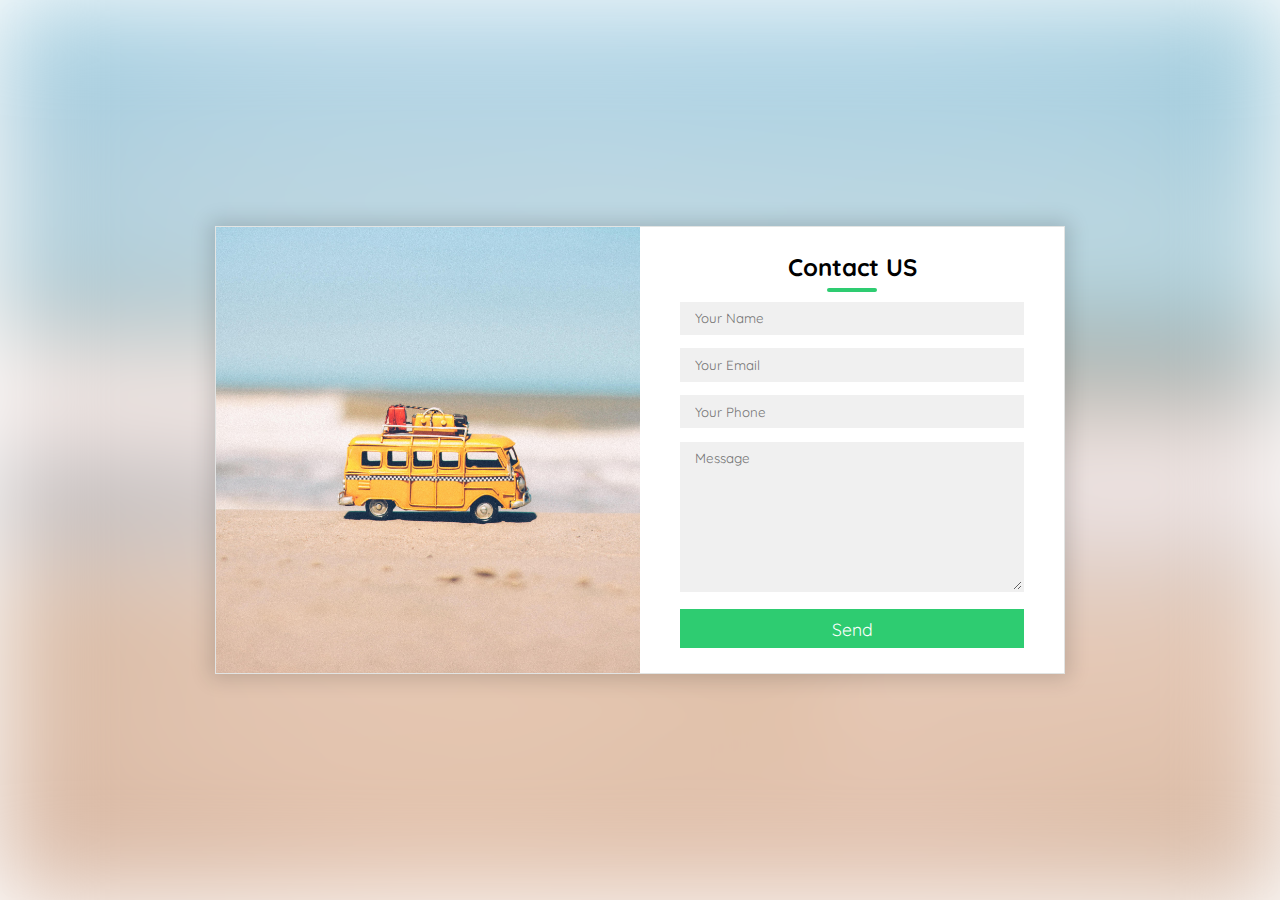
<file: contact us/index.html>
<!DOCTYPE html>
<html lang="en">
<head>
    <meta charset="UTF-8">
    <meta http-equiv="X-UA-Compatible" content="IE=edge">
    <meta name="viewport" content="width=device-width, initial-scale=1.0">

    <link rel="preconnect" href="https://fonts.gstatic.com">
<link href="https://fonts.googleapis.com/css2?family=Quicksand:wght@300;400;500;600;700&display=swap" rel="stylesheet"> <!-- Fonte externa-->

    <link rel="stylesheet" href="style.css">

    <title>Document</title>
</head>
<body>
    <div class="container">
        <div class="contact-box">
            <div class="left"></div>
            <div class="right">
                <h2>Contact US</h2>
                <input type="text" class="field" placeholder="Your Name">
                <input type="email" class="field" placeholder="Your Email">
                <input type="text" class="field" placeholder="Your Phone">
                <textarea class="field area" placeholder="Message"></textarea>
                <button class="btn">Send</button>
            </div>
        </div>
    </div>
</body>
</html>
</file>
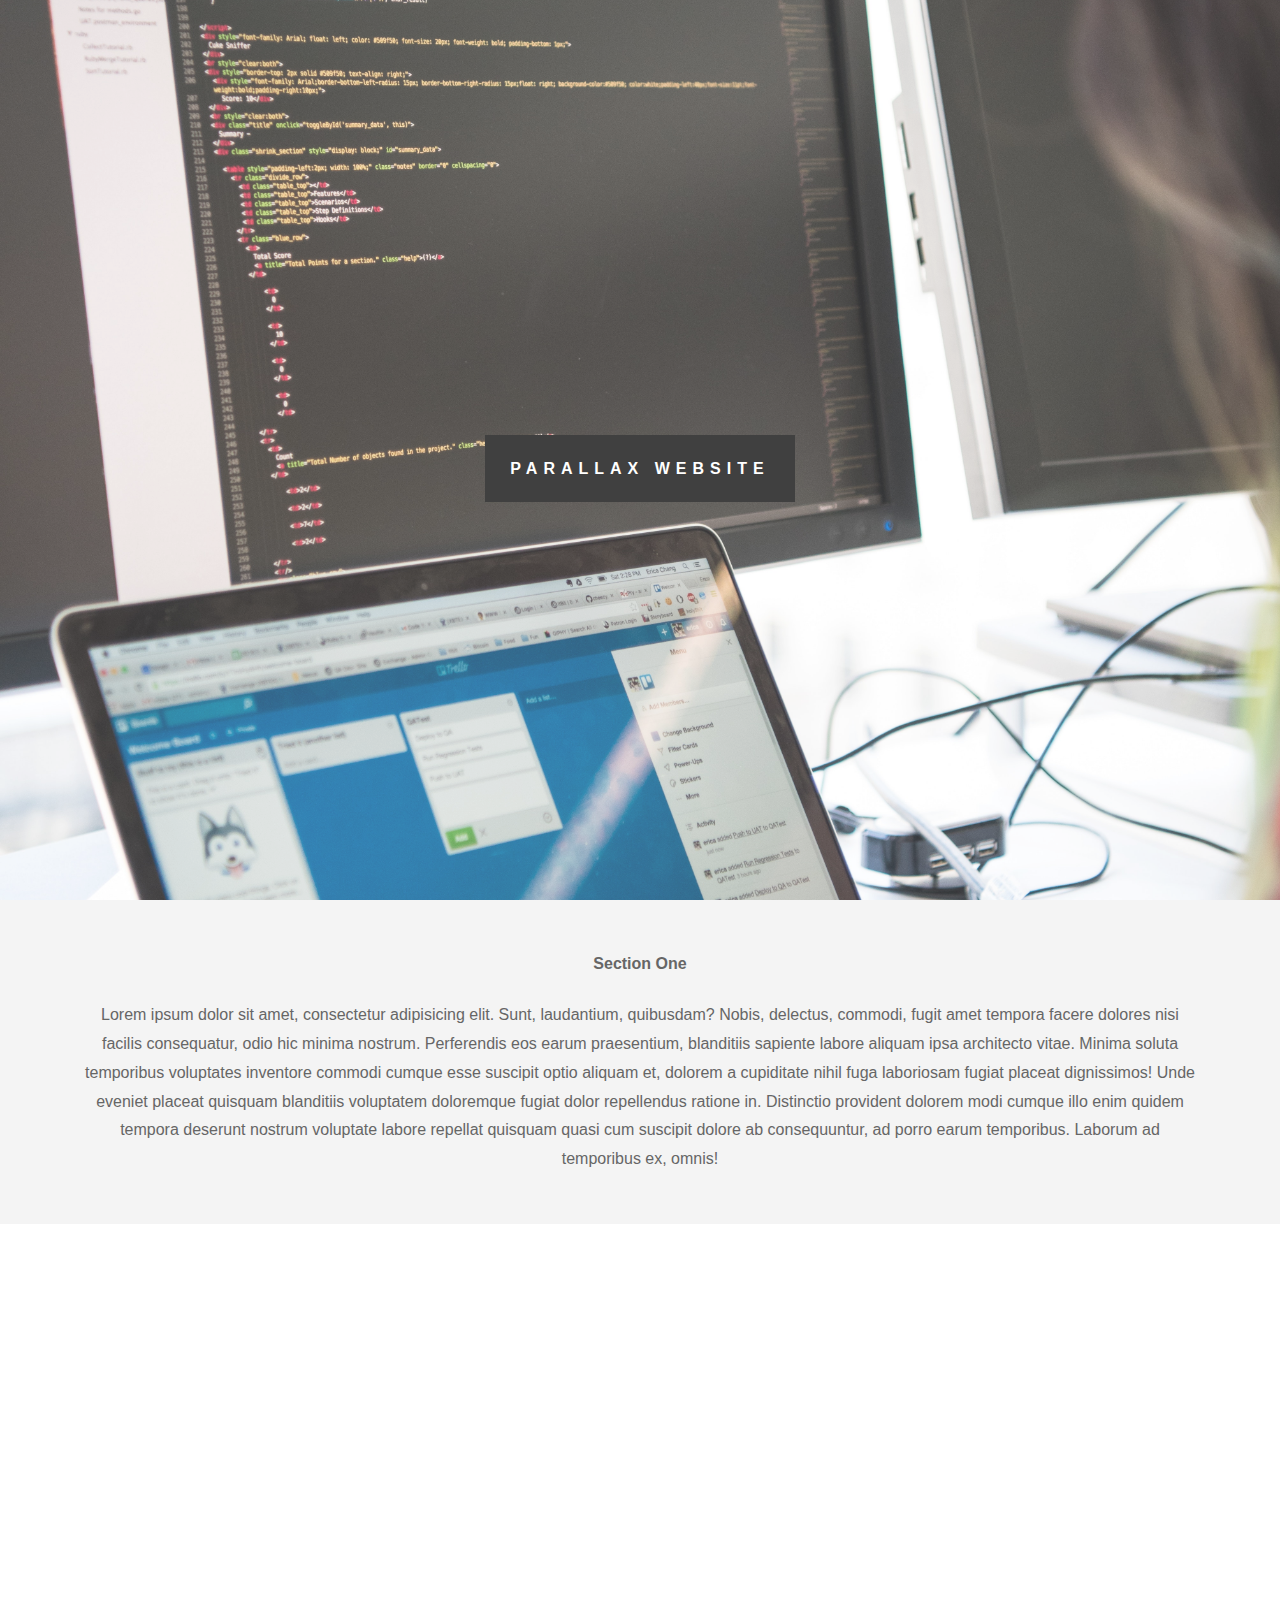
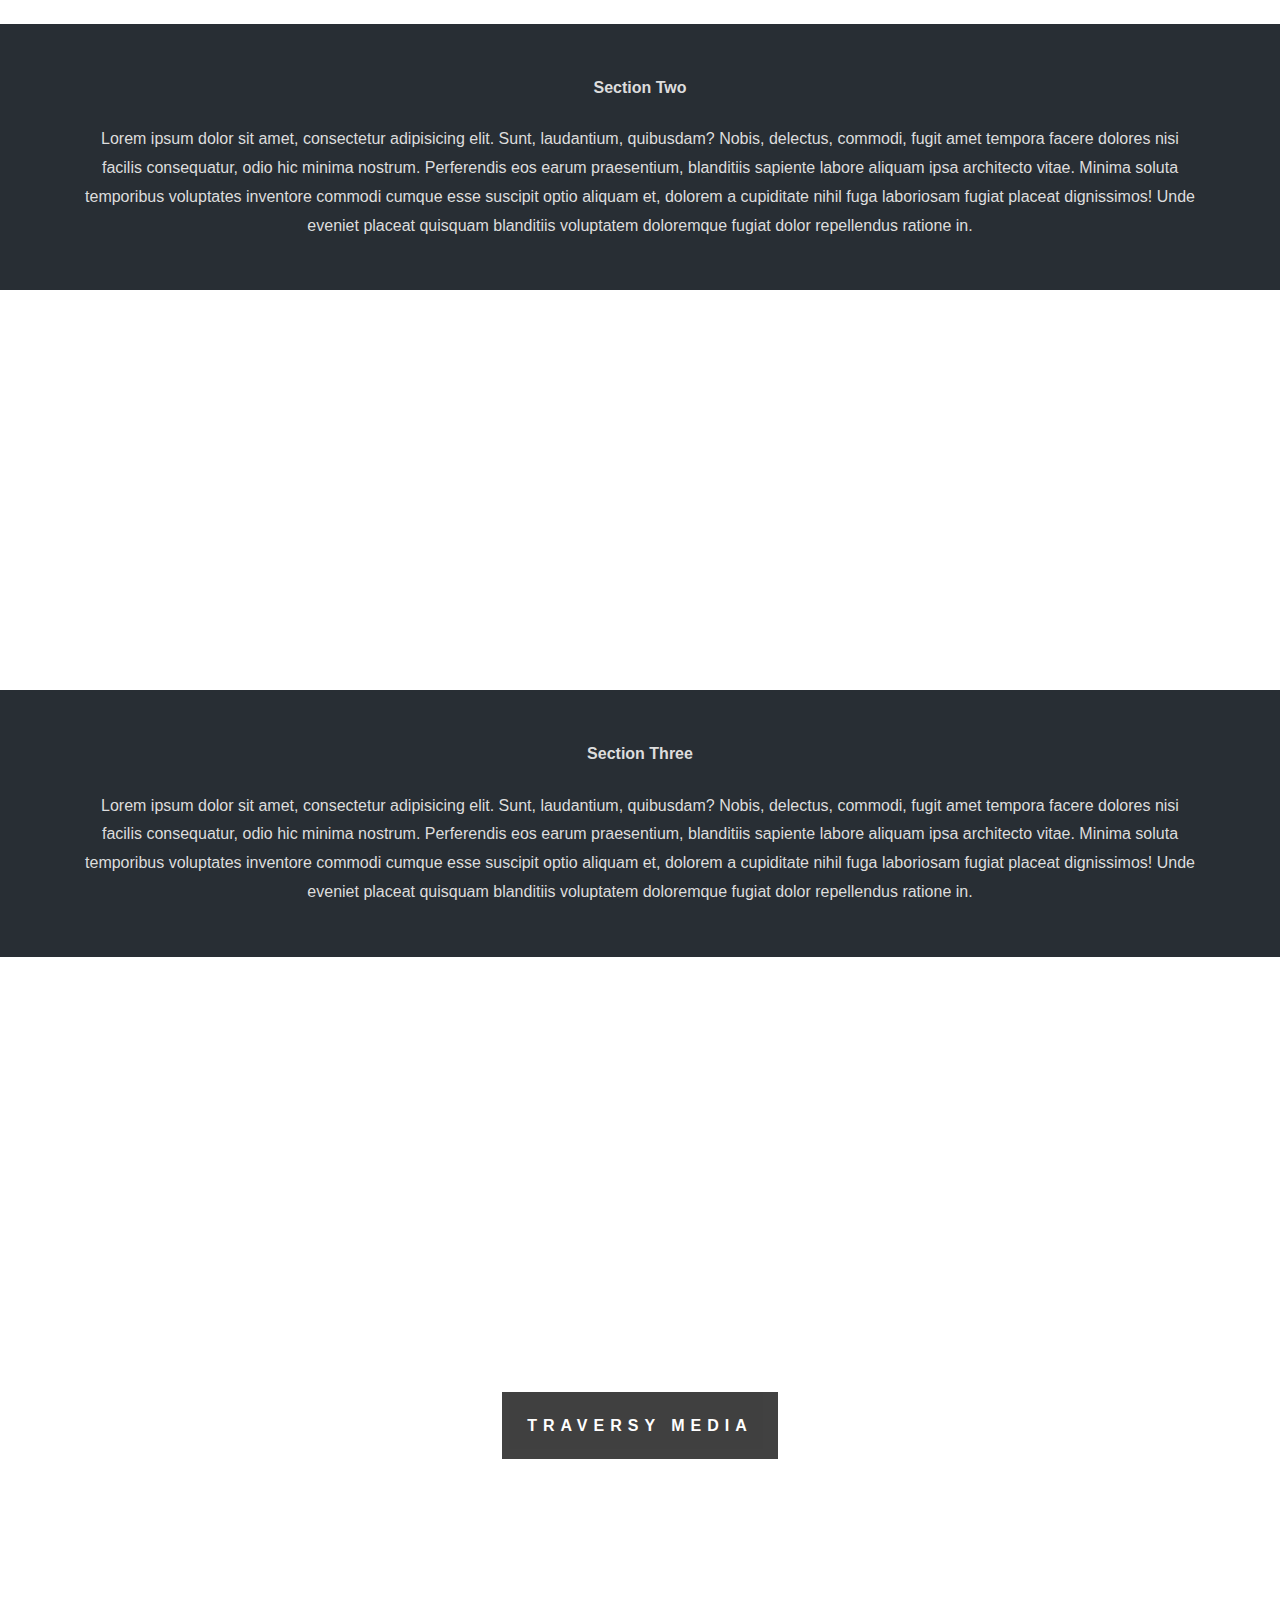
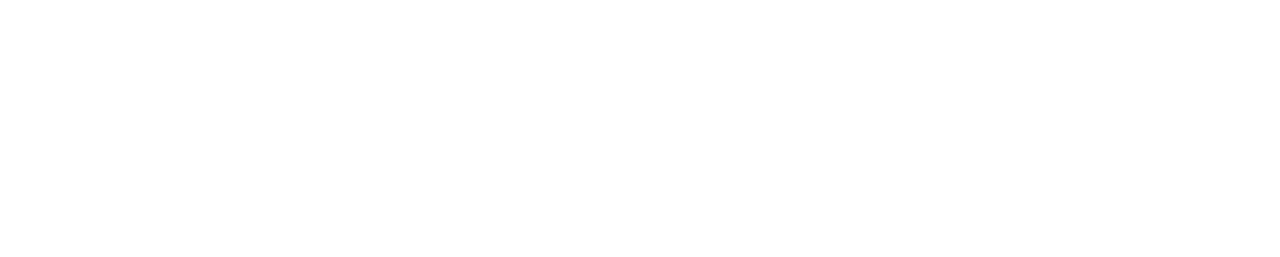
<file: parallaxsite/index.html>
<!DOCTYPE html>
<html lang="pt-br">
<head>
    <meta charset="UTF-8">
    <meta http-equiv="X-UA-Compatible" content="IE=edge">
    <meta name="viewport" content="width=device-width, initial-scale=1.0">

    <link rel="stylesheet" href="style.css">

    <title>Parallax</title>
</head>
<body>

   <div class="img1"> <!-- Imagem 1 -->
       <div class="ptext">
           <span  class="border">Parallax Website</span> <!-- Container sobre a imagem 1 -->
       </div>
   </div>

   <section class="section section-light"> <!-- Fundo Claro -->
    <h2>Section One</h2>
    <p>
      Lorem ipsum dolor sit amet, consectetur adipisicing elit. Sunt, laudantium, quibusdam? Nobis, delectus, commodi, fugit amet tempora facere dolores nisi facilis consequatur, odio hic minima nostrum. Perferendis eos earum praesentium, blanditiis sapiente labore aliquam ipsa architecto vitae. Minima soluta temporibus voluptates inventore commodi cumque esse suscipit optio aliquam et, dolorem a cupiditate nihil fuga laboriosam fugiat placeat dignissimos! Unde eveniet placeat quisquam blanditiis voluptatem doloremque fugiat dolor repellendus ratione in. Distinctio provident dolorem modi cumque illo enim quidem tempora deserunt nostrum voluptate labore repellat quisquam quasi cum suscipit dolore ab consequuntur, ad porro earum temporibus. Laborum ad temporibus ex, omnis!
    </p>
   </section>

   <div class="img2"> <!-- Imagem 2 -->
       <div class="ptext">
           <span  class="border trans">Image Two Text</span> <!-- Container sobre a imagem 2 -->
       </div>
   </div>

<section class="section section-dark"> <!-- Fundo Escuro -->
    <h2>Section Two</h2>
    <p>
      Lorem ipsum dolor sit amet, consectetur adipisicing elit. Sunt, laudantium, quibusdam? Nobis, delectus, commodi, fugit amet tempora facere dolores nisi facilis consequatur, odio hic minima nostrum. Perferendis eos earum praesentium, blanditiis sapiente labore aliquam ipsa architecto vitae. Minima soluta temporibus voluptates inventore commodi cumque esse suscipit optio aliquam et, dolorem a cupiditate nihil fuga laboriosam fugiat placeat dignissimos! Unde eveniet placeat quisquam blanditiis voluptatem doloremque fugiat dolor repellendus ratione in.
    </p>
</section>

<div class="img3"> <!-- Imagem 3 -->
<div class="ptext">
    <span  class="border trans">Image Three Text</span> <!-- Container sobre a imagem 3 -->
</div>
</div>

<section class="section section-dark"> <!-- Fundo Escuro -->
    <h2>Section Three</h2>
    <p>
      Lorem ipsum dolor sit amet, consectetur adipisicing elit. Sunt, laudantium, quibusdam? Nobis, delectus, commodi, fugit amet tempora facere dolores nisi facilis consequatur, odio hic minima nostrum. Perferendis eos earum praesentium, blanditiis sapiente labore aliquam ipsa architecto vitae. Minima soluta temporibus voluptates inventore commodi cumque esse suscipit optio aliquam et, dolorem a cupiditate nihil fuga laboriosam fugiat placeat dignissimos! Unde eveniet placeat quisquam blanditiis voluptatem doloremque fugiat dolor repellendus ratione in.
    </p>
</section>

<div class="img1"> <!-- Imagem 1 -->
    <div class="ptext">
        <span  class="border">
            Traversy Media
        </span> <!-- Container sobre a imagem 1 -->

    </div>

</div>

</body>
</html>
</file>
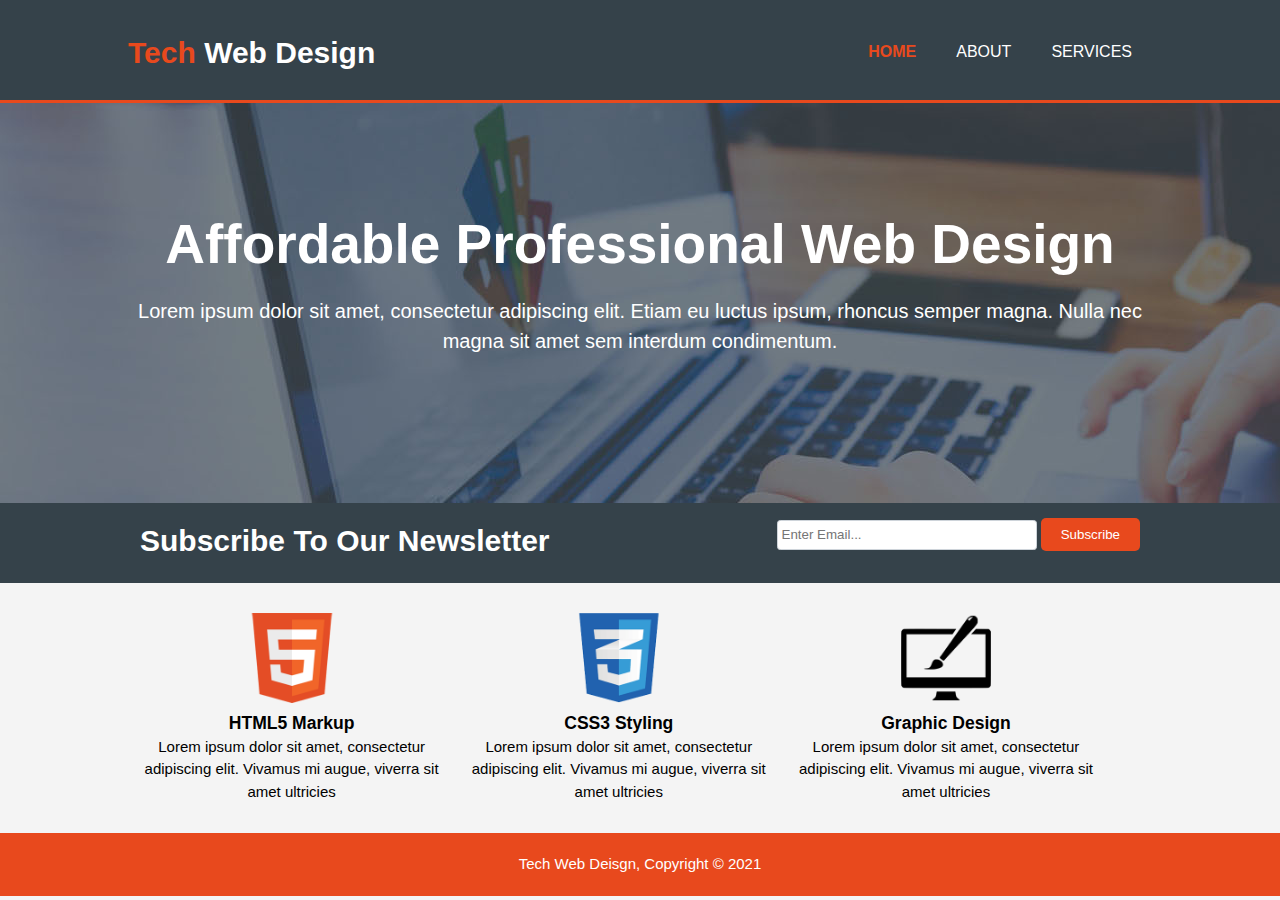
<file: site tech/index.html>
<!DOCTYPE html>
<html lang="en">
<head>
    <meta charset="UTF-8">
    <meta http-equiv="X-UA-Compatible" content="IE=edge">
    <meta name="viewport" content="width=device-width, initial-scale=1.0">

    <link rel="stylesheet" href="css/style.css">
    <title>Tech Web Design| Welcome</title>
</head>
<body>
    <header>
        <div class="container">
          <div id="branding">
            <h1><span class="highlight">Tech</span> Web Design</h1>
          </div>
          <nav>
            <ul>
              <li class="current"><a href="index.html">Home</a></li>
              <li><a href="about.html">About</a></li>
              <li><a href="services.html">Services</a></li>
            </ul>
          </nav>
        </div>
      </header>
  
      <section id="showcase">
        <div class="container">
          <h1>Affordable Professional Web Design</h1>
          <p>Lorem ipsum dolor sit amet, consectetur adipiscing elit. Etiam eu luctus ipsum, rhoncus semper magna. Nulla nec magna sit amet sem interdum condimentum.</p>
        </div>
      </section>
  
      <section id="newsletter">
        <div class="container">
          <h1>Subscribe To Our Newsletter</h1>
          <form>
            <input type="email" placeholder="Enter Email...">
            <button type="submit" class="button_1">Subscribe</button>
          </form>
        </div>
      </section>
  
      <section id="boxes">
        <div class="container">
          <div class="box">
            <img src="imagens/logo_html.png">
            <h3>HTML5 Markup</h3>
            <p>Lorem ipsum dolor sit amet, consectetur adipiscing elit. Vivamus mi augue, viverra sit amet ultricies</p>
          </div>
          <div class="box">
            <img src="imagens/logo_css.png">
            <h3>CSS3 Styling</h3>
            <p>Lorem ipsum dolor sit amet, consectetur adipiscing elit. Vivamus mi augue, viverra sit amet ultricies</p>
          </div>
          <div class="box">
            <img src="imagens/logo_brush.png">
            <h3>Graphic Design</h3>
            <p>Lorem ipsum dolor sit amet, consectetur adipiscing elit. Vivamus mi augue, viverra sit amet ultricies</p>
          </div>
        </div>
      </section>
  
      <footer>
        <p>Tech Web Deisgn, Copyright &copy; 2021</p>
      </footer>
</body>
</html>
</file>
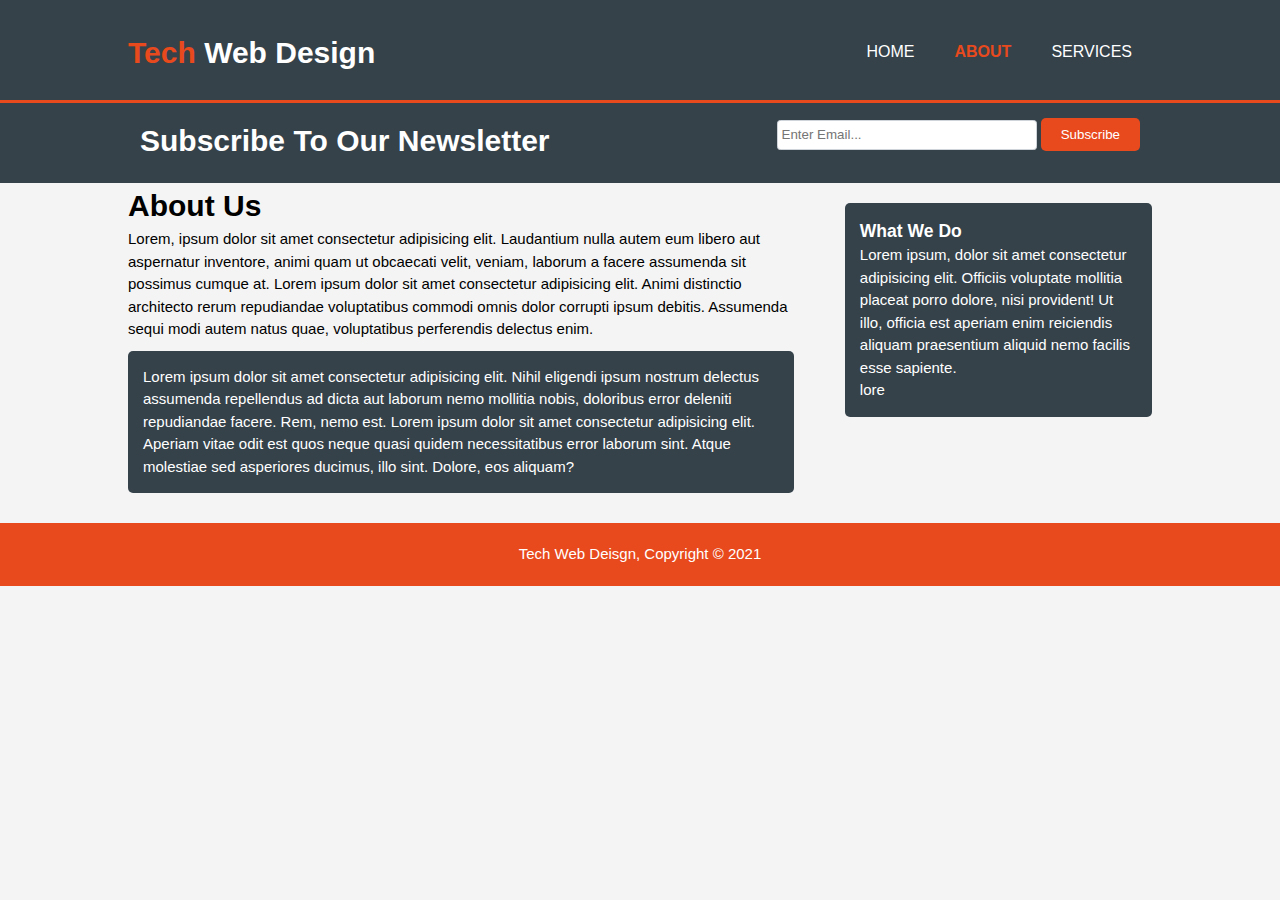
<file: site tech/about.html>
<!DOCTYPE html>
<html lang="en">
<head>
    <meta charset="UTF-8">
    <meta http-equiv="X-UA-Compatible" content="IE=edge">
    <meta name="viewport" content="width=device-width, initial-scale=1.0">

    <link rel="stylesheet" href="css/style.css">
    <title>Tech Web Design| About</title>
</head>
<body>
    <header>
        <div class="container">
          <div id="branding">
            <h1><span class="highlight">Tech</span> Web Design</h1>
          </div>
          <nav>
            <ul>
              <li><a href="index.html">Home</a></li>
              <li class="current"><a href="about.html">About</a></li>
              <li><a href="services.html">Services</a></li>
            </ul>
          </nav>
        </div>
      </header>
  
      <section id="newsletter">
        <div class="container">
          <h1>Subscribe To Our Newsletter</h1>
          <form>
            <input type="email" placeholder="Enter Email...">
            <button type="submit" class="button_1">Subscribe</button>
          </form>
        </div>
      </section>
  
      <section id="Main">
        <div class="container">
         <article id="main-col">
            <h1 class="page-title">About Us</h1>
            <p>Lorem, ipsum dolor sit amet consectetur adipisicing elit. Laudantium nulla autem eum libero aut aspernatur inventore, animi quam ut obcaecati velit, veniam, laborum a facere assumenda sit possimus cumque at. Lorem ipsum dolor sit amet consectetur adipisicing elit. Animi distinctio architecto rerum repudiandae voluptatibus commodi omnis dolor corrupti ipsum debitis. Assumenda sequi modi autem natus quae, voluptatibus perferendis delectus enim.</p>

            <p class="dark">Lorem ipsum dolor sit amet consectetur adipisicing elit. Nihil eligendi ipsum nostrum delectus assumenda repellendus ad dicta aut laborum nemo mollitia nobis, doloribus error deleniti repudiandae facere. Rem, nemo est. Lorem ipsum dolor sit amet consectetur adipisicing elit. Aperiam vitae odit est quos neque quasi quidem necessitatibus error laborum sint. Atque molestiae sed asperiores ducimus, illo sint. Dolore, eos aliquam?</p>
         </article>

         <aside id="sidebar">
           <div class="dark">
          <h3>What We Do</h3>
          <p>Lorem ipsum, dolor sit amet consectetur adipisicing elit. Officiis voluptate mollitia placeat porro dolore, nisi provident! Ut illo, officia est aperiam enim reiciendis aliquam praesentium aliquid nemo facilis esse sapiente.</p>
          <p>lore</p>
        </div>
         </aside>
        </div>
      </section>
  
      <footer>
        <p>Tech Web Deisgn, Copyright &copy; 2021</p>
      </footer>
</body>
</html>
</file>
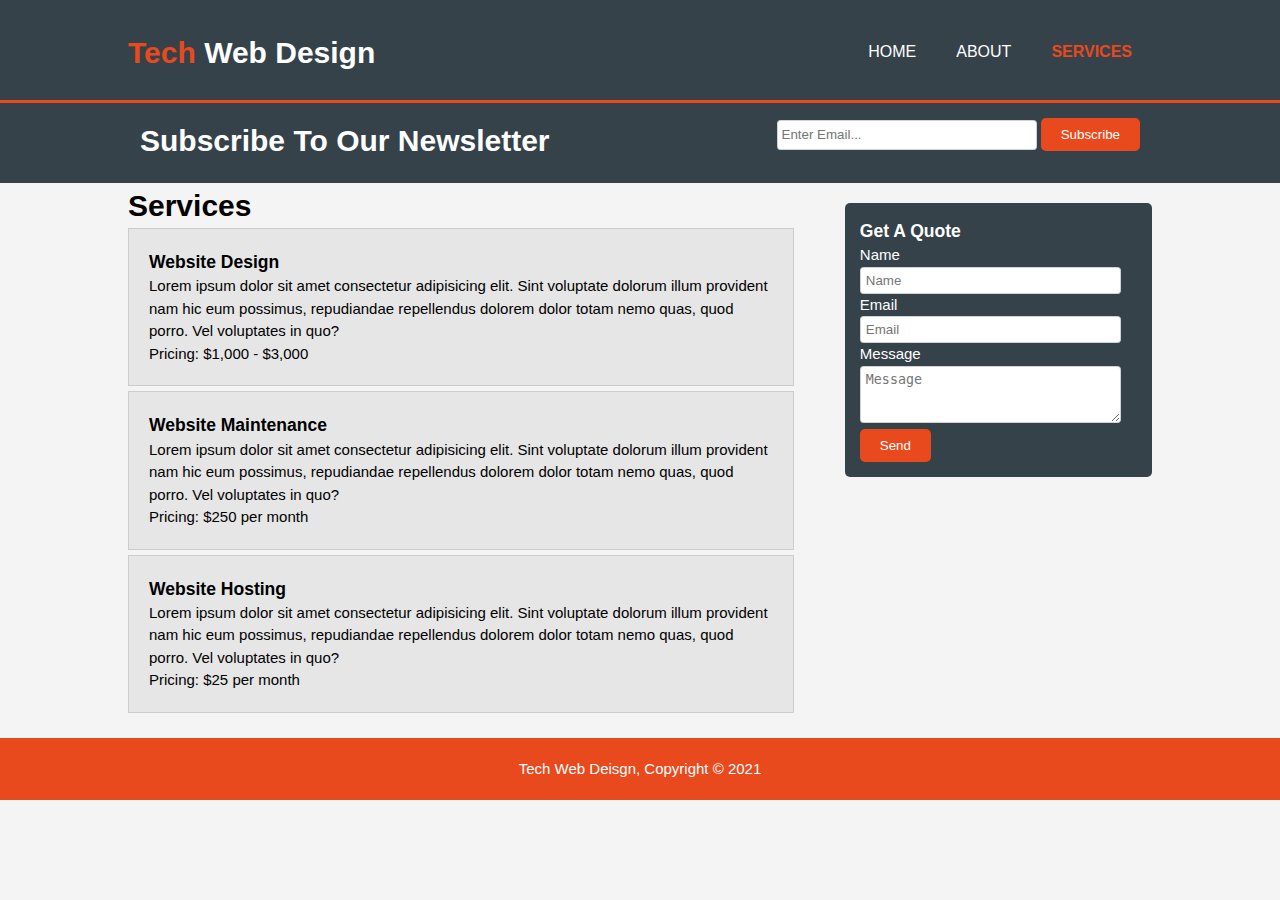
<file: site tech/services.html>
<!DOCTYPE html>
<html lang="en">
<head>
    <meta charset="UTF-8">
    <meta http-equiv="X-UA-Compatible" content="IE=edge">
    <meta name="viewport" content="width=device-width, initial-scale=1.0">

    <link rel="stylesheet" href="css/style.css">
    <title>Tech Web Design| Services</title>
</head>
<body>
    <header>
        <div class="container">
          <div id="branding">
            <h1><span class="highlight">Tech</span> Web Design</h1>
          </div>
          <nav>
            <ul>
              <li><a href="index.html">Home</a></li>
              <li><a href="about.html">About</a></li>
              <li class="current"><a href="services.html">Services</a></li>
            </ul>
          </nav>
        </div>
      </header>
  
      <section id="newsletter">
        <div class="container">
          <h1>Subscribe To Our Newsletter</h1>
          <form>
            <input type="email" placeholder="Enter Email...">
            <button type="submit" class="button_1">Subscribe</button>
          </form>
        </div>
      </section>
  
      <section id="Main">
        <div class="container">
         <article id="main-col">
            <h1 class="page-title">Services</h1>
            <ul id="services">
                <li>
                    <h3>Website Design</h3>
                    <p>Lorem ipsum dolor sit amet consectetur adipisicing elit. Sint voluptate dolorum illum provident nam hic eum possimus, repudiandae repellendus dolorem dolor totam nemo quas, quod porro. Vel voluptates in quo?</p>
                    <p>Pricing: $1,000 - $3,000</p>
                </li>
                <li>
                    <h3>Website Maintenance</h3>
                    <p>Lorem ipsum dolor sit amet consectetur adipisicing elit. Sint voluptate dolorum illum provident nam hic eum possimus, repudiandae repellendus dolorem dolor totam nemo quas, quod porro. Vel voluptates in quo?</p>
                    <p>Pricing: $250 per month</p>
                </li>
                <li>
                    <h3>Website Hosting</h3>
                    <p>Lorem ipsum dolor sit amet consectetur adipisicing elit. Sint voluptate dolorum illum provident nam hic eum possimus, repudiandae repellendus dolorem dolor totam nemo quas, quod porro. Vel voluptates in quo?</p>
                    <p>Pricing: $25 per month</p>
                </li>
            </ul>
         </article>

         <aside id="sidebar">
           <div class="dark">
          <h3>Get A Quote</h3>
          <form" class="quote">
              <div>
                  <label>Name</label>
                  <input type="text" placeholder="Name">
              </div>
              <div>
                <label>Email</label>
                <input type="email" placeholder="Email">
            </div>
            <div>
                <label>Message</label>
                <textarea placeholder="Message" cols="22" rows="3"></textarea>
            </div>
            <div>
                <button class="button_1" >Send</button>
            </div>
          </form>
        </div>
         </aside>
        </div>
      </section>
  
      <footer>
        <p>Tech Web Deisgn, Copyright &copy; 2021</p>
      </footer>
</body>
</html>
</file>
<file: contact us/style.css>
@charset "UTF-8";

*{
    padding: 0;
    margin: 0;
    box-sizing: border-box;
    font-family: 'Quicksand', sans-serif;
}

body{
    width: 100%;
    height: 100vh;
}

.container{
    position: relative; /* Elemento pai precisa de uma position */
    display: flex;
    justify-content: center; 
    align-items: center;        /* Centraliza no meio da Página, ocupando */
    width: 100%;
    height: 100%;
    padding: 20px 100px;
}

.container:after{ /* Ultimo filho do elemento selecionado */
    content: ''; /* Corda vazia */
    position: absolute; 
    left: 0;
    top: 0;
    width: 100%;
    height: 100%;
    background: url("img/bg.jpg") no-repeat center;
    background-size: cover; /* ocupa todo espaço */
    z-index: -1; /* Coloca por traz dos input */
    filter: blur(50px); /* Desfoque */
}

.contact-box{
    border: 1px solid #b3b9b662;
    max-width: 850px;
    display: grid; /* Ao lado */
    grid-template-columns: repeat(2, 1fr); /* 1fr = uma parte do espaço disponivel */
    justify-content: center;
    align-items: center;
    text-align: center;
    background-color: #fff;
    box-shadow: 0px 0px 19px 5px rgba(0, 0, 0, 0.15);
}

.left{
    background: url("img/bg.jpg") no-repeat center;
    background-size: cover;
    height: 100%;
}

.right{
    padding: 25px 40px;
}

h2{
    position: relative;
    padding-bottom: 10px;
    margin-bottom: 10px;
}

h2:after{ /* barrinha verde */
    content: '';
    position: absolute;
    left: 50%; /* meio */
    bottom: 0; /* zerar pra ficar abaixo do h2*/
    transform: translate(-50%); /* meio */
    height: 4px;
    width: 50px;
    border-radius: 2px;
    background-color: #2ecc71;
}

.field{ /* Para os input */
    width: 100%;
    padding: 0.5em 1em;
    outline: none; /* dentro ao clicar */
    border: 2px solid  rgba(0, 0, 0, 0); /* retira o preto */
    background-color: rgba(230, 230, 230, 0.6);
    margin-bottom: 1em;
    transition: .3s; /* Abrir */
}

.fiel:hover{
    background-color: rgba(0, 0, 0, 0.1);
}

.field:focus{
    background-color: #fff;
    border: 2px solid #2ecc71;
}

.area{
    min-height: 150px; /* texterea */
}

.btn{
    width: 100%;
    padding: 0.5em 1em;
    font-size: 1.1em;
    cursor: pointer;
    outline: none;
    background-color: #2ecc71;
    border: none;
    color: #fff;
    transition: .3s;
}

.btn:hover{
    background-color: #27ae60;
}

/* resposive */

@media screen and (max-width:880px){
    .contact-box{
        grid-template-columns: 1fr; /* 1 coluna */
    }
    .left{
        height: 200px;
    }
}
</file>
<file: site tech/css/style.css>
@charset "UTF-8";

*{
    padding: 0;
    margin: 0;
}

body{
    font: 15px/1.5 Arial, Helvetica,sans-serif;
    background-color:#f4f4f4;
  }
  
  /* Global */
  .container{
    width:80%; /* responsividade  ou seja ocupa 80% da largura*/
    margin:auto; /* resposividade e joga no centro devido a margens */
    overflow:hidden; /* Caso saia da div fique oculto */
  }
  
  ul{
    margin:0;
    padding:0;
  }
  
  .button_1{
    height:33px;
    background:#e8491d;
    border:0; /* Tirar borda */
    padding-left: 20px;
    padding-right:20px;
    color:#ffffff;
    cursor: pointer;
    font-size: 16x;
    border-radius: 5px;
  }

  .button_1:hover{
      background-color: #ff3700;
  }
  
  .dark{
    padding:15px;
    background:#35424a;
    color:#ffffff;
    margin-top:10px;
    margin-bottom:10px;
    border-radius: 5px;
  }
  
  /* Header **/
  header{
    background:#35424a;
    color:#ffffff;
    padding-top:30px;
    min-height:70px; /* Responsividade */
    border-bottom:#e8491d 3px solid;
  }
  
  header a{
    color:#ffffff;
    text-decoration:none;
    text-transform: uppercase;
    font-size:16px;
  }
  
  header li{
    float:left; /* Deixar ambos ao lado */
    display:inline; /* Em linha */
    padding: 0 20px 0 20px;
  }
  
  header #branding{
    float:left; /* Ao lado */
  }
  
  header #branding h1{
    margin:0; /* garantir que esteja 0 */
  }
  
  header nav{
    float:right; /* Ir para direita */
    margin-top:10px;
  }
  
  header .highlight, header .current a{
    color:#e8491d;
    font-weight:bold; /* Negrito */
  }
  
  header a:hover{
    color:#cccccc;
    font-weight:bold;
    padding: 3px 6px;
    border-bottom: #e8491d 3px solid;
    transition: .2s;
  }

  /* showcase */
  #showcase{
      min-height: 400px; /* responsividade */
      background: url('../imagens/showcase.jpg') no-repeat 0 -400px;
      text-align: center;
      color: #fff;
  }
  #showcase h1{
      margin-top: 100px;
      font-size: 55px;
      margin-bottom: 10px;
  }
  #showcase p{
      font-size: 20px;
  }

  /* Newsletter */
  #newsletter{
      padding: 15px;
      color: #fff;
      background: #35424a;
  }
  #newsletter h1{
      float: left;
      margin-bottom: 5px;
  }
  #newsletter form{
      float: right;
  }
  #newsletter input[type="email"]{/* Dentro do botao */
      padding: 4px;
      height: 20px;
      width: 250px; 
      outline: 0;
      border: 1px solid #ced4da;
      border-radius: 0.25em;
  }
  #newsletter input[type="email"]:focus{
      box-shadow: 0 0 0 0.2em #e8491d;
      border-color: #e8491d;
  }

  /* Boxes */
  #boxes{
      margin-top: 20px;
  }
  #boxes .box{
      float: left;
      width: 30%; /* Resposividade e dividir em 3 */
      padding: 10px;
      text-align: center;
  }
  #boxes .box img{
      width: 90px; /* diminuir */
  }

  .quote input[type="email"], input[type="text"], textarea{
    outline: 0;
    border: 1px solid #ced4da;
    border-radius: 0.25em;
  }
  .quote input[type="email"]:focus, input[type="text"]:focus, textarea:focus{
  box-shadow: 0 0 0 0.2em #e8491d;
      border-color: #e8491d;
    }

  /* Sidebar */
  aside#sidebar .quote input, aside#sidebar .quote textarea{
    width:90%;
    padding:5px;
  }
  aside#sidebar{
    float: right; /* Direita */
    width: 30%;
    margin-top: 10px;
  }

  /* Main-col */
  article#main-col{
  float:left; /* Esquerda */
  width:65%;
  }

  aside#sidebar .quote input, aside#sidebar .quote textarea{
    width: 90%;
    padding: 5px;
  }

  /* Services */
  ul#services li{
  list-style: none;
  padding:20px;
  border: #cccccc solid 1px;
  margin-bottom:5px;
  background:#e6e6e6;
  }

  footer{
      padding: 20px;
      margin-top: 20px;
      color: #fff;
      background-color: #e8491d;
      text-align: center;
  }

  /* Media Queries */

  @media(max-width: 768px){
    header #branding,
    header nav,
    header nav li,
    #newsletter h1,
    #newsletter form,
    #boxes .box,
    article#main-col,
    aside#sidebar{
      float:none;/* Sem flutuar */
      text-align:center;
      width:100%;
    }
  
    header{
      padding-bottom:20px;
    }
  
    #showcase h1{
      margin-top:40px;/* Distancia */
    }
  
    #newsletter button, .quote button{
      display:block;/* Um acima do outro */
      width:100%; /* Ocupar tudo */
    }
  
    #newsletter form input[type="email"], .quote input, .quote textarea{
      width:100%;
      margin-bottom:5px;
    }
  
  }
</file>
<file: parallaxsite/style.css>
@charset "UTF-8";

*{ /*Resetar CSS*/
    margin: 0;
    padding: 0;
    font-family:  Verdana, Geneva, Tahoma, sans-serif;
    box-sizing: border-box;/*Para que os elmentos tenham o tamanho que eu passar, não rompendo a caixa*/
    font-size: 16px;
}

body, html{ /* Página toda */
    line-height:1.8em; /* Espaço ou altura entre linhas */
    height: 100%; /* Ocupar todo espaço */ 
    color: #666;
}

.img1, .img2, .img3{
    position: relative; /* Cada ptext dentro da sua imagem*/
    opacity: 0.80;
    background-position: center;
    background-size: cover; /* Fundo completo */
    background-repeat: no-repeat; /* Sem repetir */
    background-attachment:fixed /* Imagem fixa nao se mexe */
}

.img1{
    background-image: url('img/site1.jpg');
    min-height: 100%;
}

.img2{
    background-image: url('img/site2.jpg');
    min-height: 400px;
}

.img3{
    background-image: url('img/site3.jpg');
    min-height: 400px; /* Tamanho minimo */
}

h2{
    padding-bottom: 2%;
}

.section{
    text-align: center;
    padding: 50px 80px; /* Altura e largura do espaço interno */
}

.section-light{ /* Claro */ 
    background-color:#f4f4f4;
    color:#666;
}

.section-dark{ /* Escuro */
    background-color:#282e34;
    color:#ddd;
  }

.ptext{
    position: absolute; /* Posição do texto dentro da imagem */ 
    top:50%;/* Meio da imagem */
    width:100%; /* Largura 100% da pagina */ 
    text-align: center;
    color:#000;
    font-size:30px;
    letter-spacing:6px; /* Espaço entre letras */
    text-transform:uppercase; /* Maiusculas */
    font-weight: bolder; /* Negrito */ 
}

.ptext .border { 
    background-color:#111;
    color:#fff;
    padding:25px; /* Box dentro da imagem */
}

.img2 .trans{
    background-color: transparent;
}

.img3 .trans{
    background-color: transparent;
}

@media(max-width:568px){
    .img1, .img2, .img3{
      background-attachment:scroll; 

      /*
      fixed = parallax
      scroll = normal
    */

    }
  }
</file>
